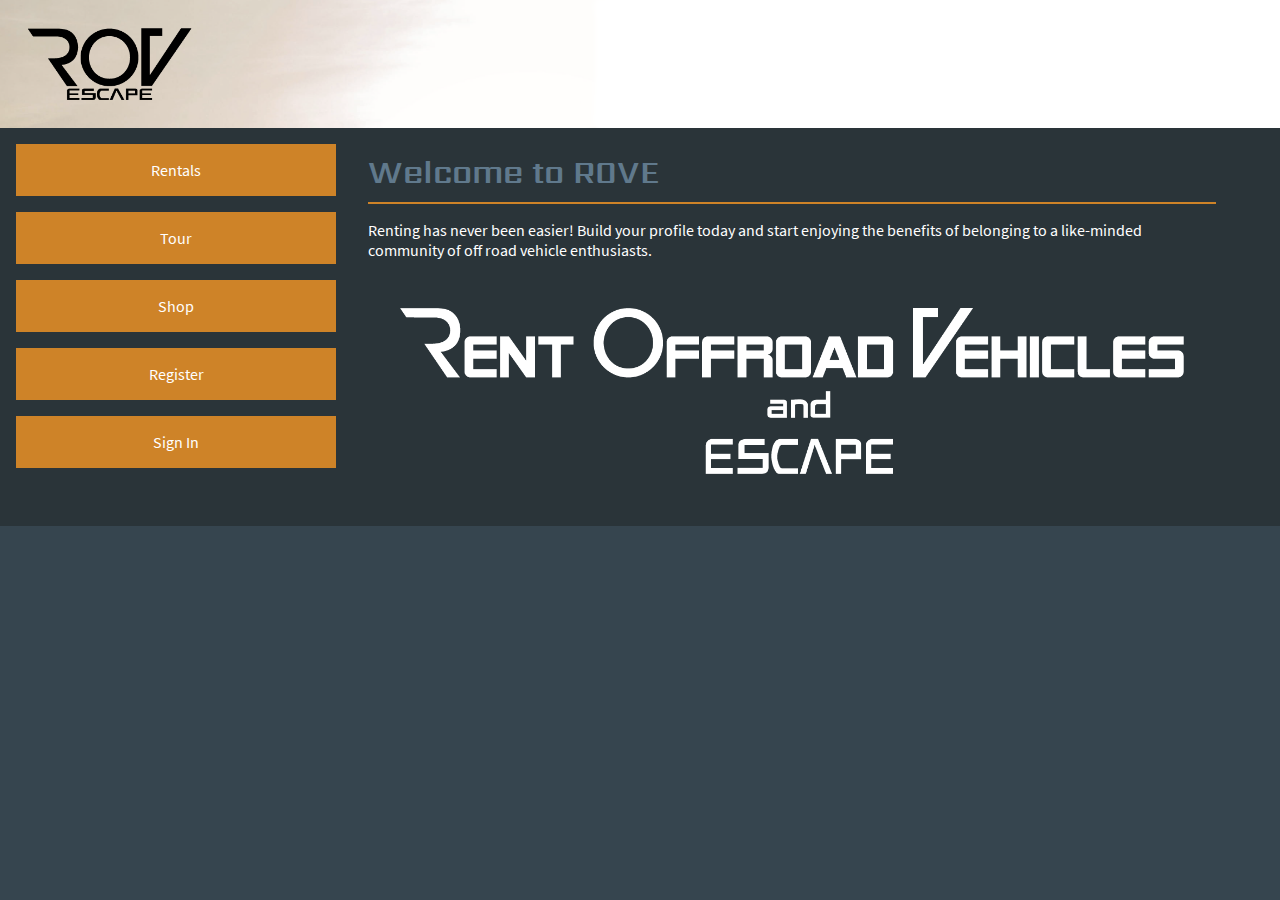
<file: index.html>
<!DOCTYPE html>
    <head>
        <meta charset="utf-8" />
        <meta name="viewport" content="width=device-width, initial-scale=1.0">
        <link rel="stylesheet" href="style.css">
        <title>ROVE: Welcome</title>
    </head>
    <body>
        <a href="index.html">
            <div id="top"></div>
        </a>
        <div id="content" class="border">
            <div id="menu">
                <a href="rent.html">Rentals</a>
                <a href="tour.html">Tour</a>
                <a href="shop.html">Shop</a>
                <a href="register.html">Register</a>
                <a href="signin.html">Sign In</a>
            </div>
            <div id="main">
                <h1>Welcome to ROVE</h1>
                <hr>
                <p>Renting has never been easier! Build your profile today and start enjoying the benefits of belonging to a like-minded community of off road vehicle enthusiasts.</p>
                <img src="img/banner_large.png">
            </div>
        </div>
    </body>
</html>
</file>
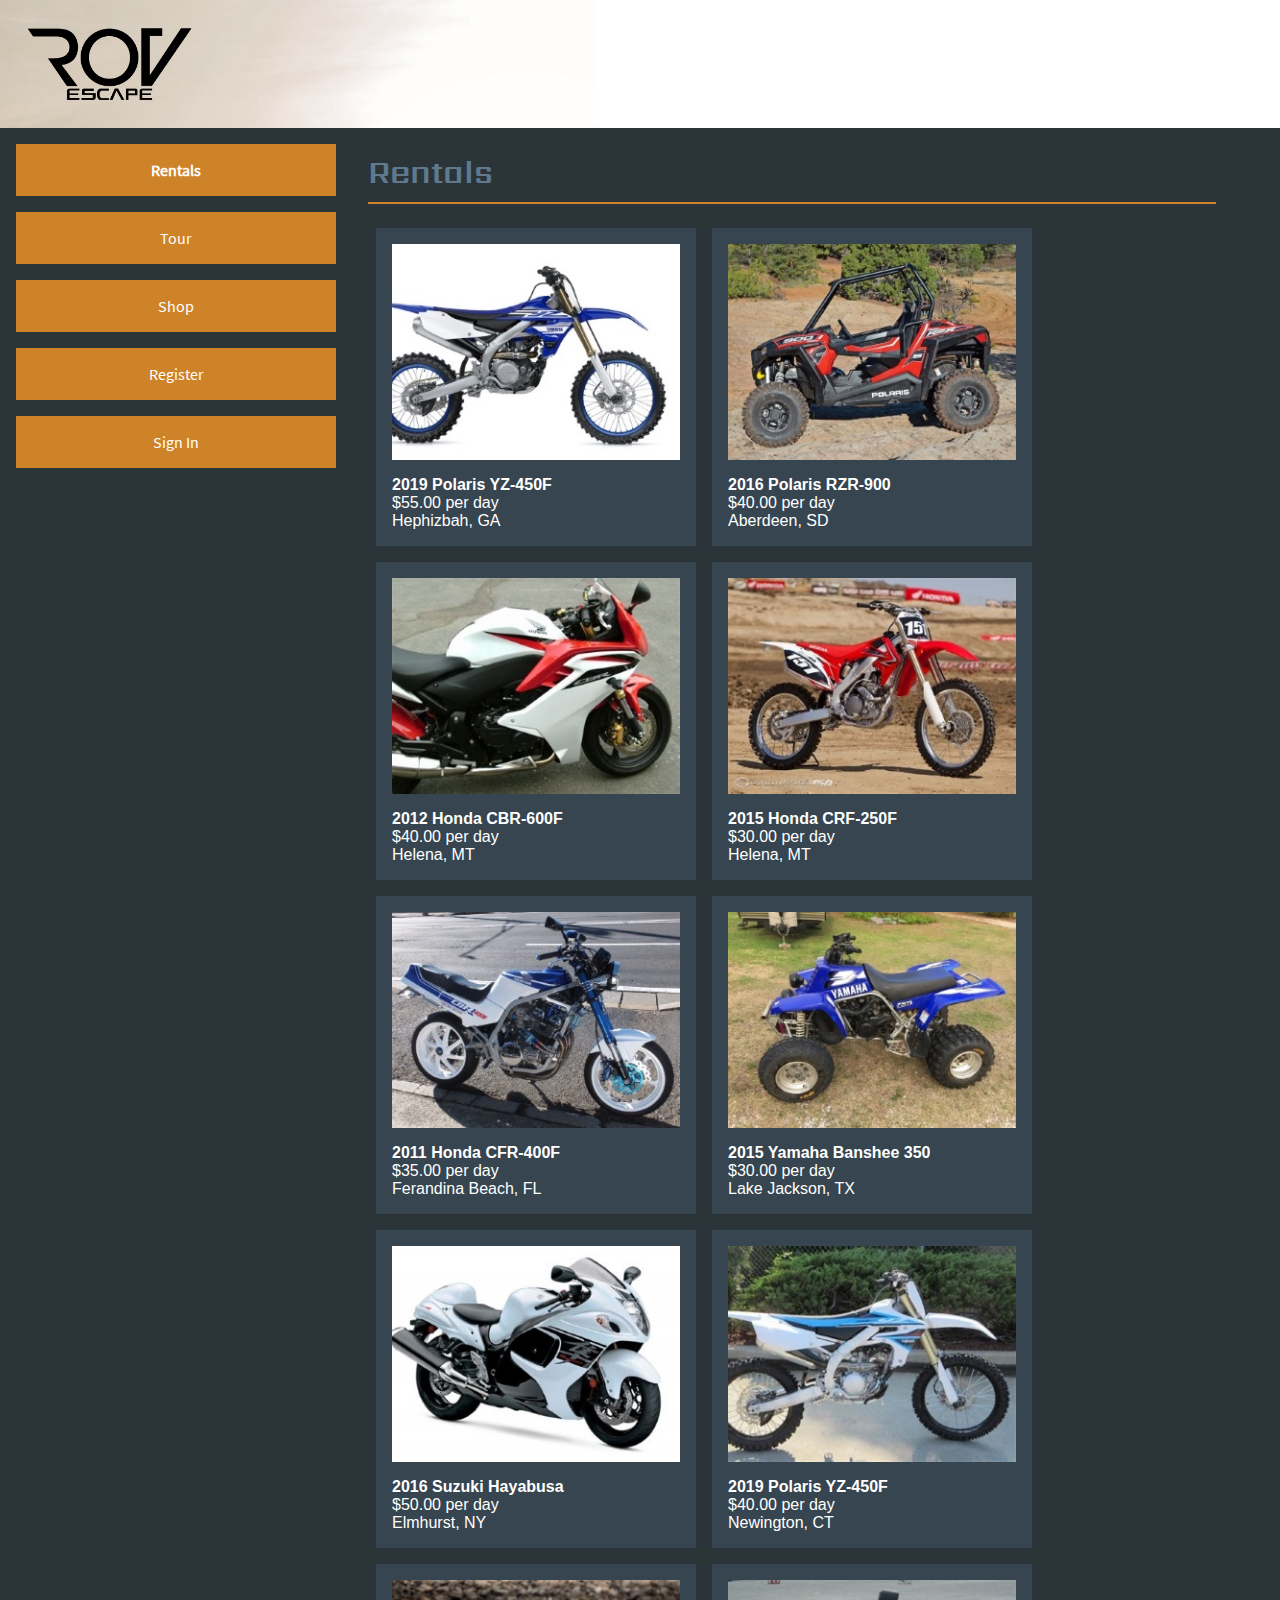
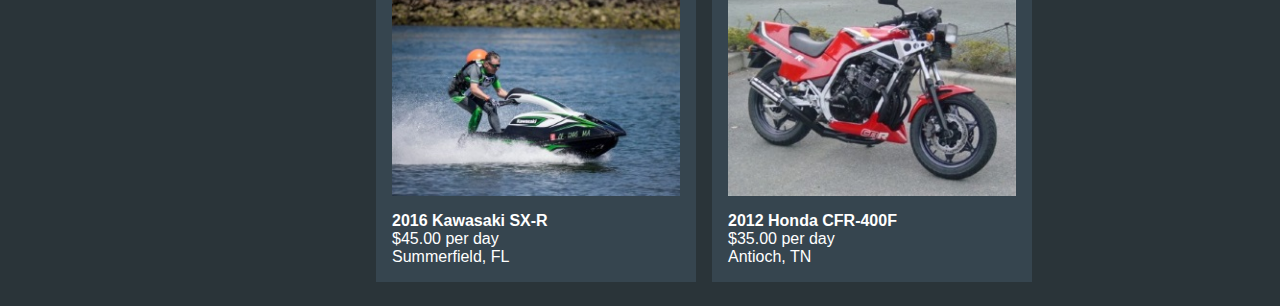
<file: rent.html>
<!DOCTYPE html>
    <head>
        <meta charset="utf-8" />
        <meta name="viewport" content="width=device-width, initial-scale=1.0">
        <link rel="stylesheet" href="style.css">
        <title>ROVE: Rent</title>
    </head>
    <body>
        <a href="index.html">
            <div id="top"></div>
        </a>
        <div id="content" class="border">
            <div id="menu">
                <a href="rent.html"><b>Rentals</b></a>
                <a href="tour.html">Tour</a>
                <a href="shop.html">Shop</a>
                <a href="register.html">Register</a>
                <a href="signin.html">Sign In</a>
            </div>
            <div id="main">
                <h1>Rentals</h1>
                <hr>
                <div id="list">
                    <div class="item">
                        <img src="img/1.jpg">
                        <div>
                            <b>2019 Polaris YZ-450F</b><br>
                            $55.00 per day<br>
                            Hephizbah, GA
                        </div>
                    </div>
                    <div class="item">
                        <img src="img/2.jpg">
                        <div>
                            <b>2016 Polaris RZR-900</b><br>
                            $40.00 per day<br>
                            Aberdeen, SD
                        </div>
                    </div>
                    <div class="item">
                        <img src="img/3.jpg">
                        <div>
                            <b>2012 Honda CBR-600F</b><br>
                            $40.00 per day<br>
                            Helena, MT
                        </div>
                    </div>
                    <div class="item">
                        <img src="img/4.jpg">
                        <div>
                            <b>2015 Honda CRF-250F</b><br>
                            $30.00 per day<br>
                            Helena, MT
                        </div>
                    </div>
                    <div class="item">
                        <img src="img/5.jpg">
                        <div>
                            <b>2011 Honda CFR-400F</b><br>
                            $35.00 per day<br>
                            Ferandina Beach, FL
                        </div>
                    </div>
                    <div class="item">
                        <img src="img/6.jpg">
                        <div>
                            <b>2015 Yamaha Banshee 350</b><br>
                            $30.00 per day<br>
                            Lake Jackson, TX
                        </div>
                    </div>
                    <div class="item">
                        <img src="img/7.jpg">
                        <div>
                            <b>2016 Suzuki Hayabusa</b><br>
                            $50.00 per day<br>
                            Elmhurst, NY
                        </div>
                    </div>
                    <div class="item">
                        <img src="img/8.jpg">
                        <div>
                            <b>2019 Polaris YZ-450F</b><br>
                            $40.00 per day<br>
                            Newington, CT
                        </div>
                    </div>
                    <div class="item">
                        <img src="img/9.jpg">
                        <div>
                            <b>2016 Kawasaki SX-R</b><br>
                            $45.00 per day<br>
                            Summerfield, FL
                        </div>
                    </div>
                    <div class="item">
                        <img src="img/10.jpg">
                        <div>
                            <b>2012 Honda CFR-400F</b><br>
                            $35.00 per day<br>
                            Antioch, TN
                        </div>
                    </div>
                </div>
            </div>
        </div>
    </body>
</html>
</file>
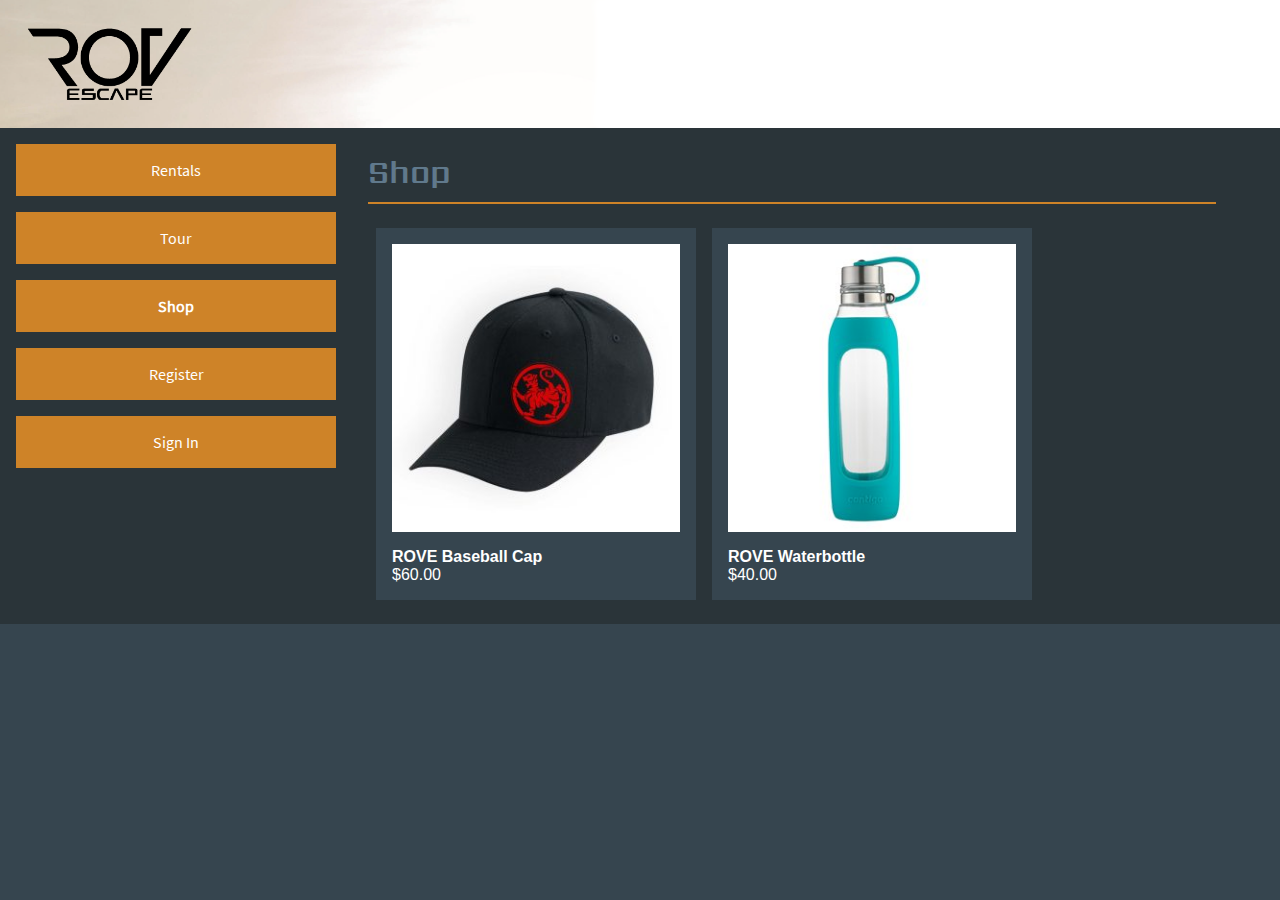
<file: shop.html>
<!DOCTYPE html>
    <head>
        <meta charset="utf-8" />
        <meta name="viewport" content="width=device-width, initial-scale=1.0">
        <link rel="stylesheet" href="style.css">
        <title>ROVE: Shop</title>
    </head>
    <body>
        <a href="index.html">
            <div id="top"></div>
        </a>
        <div id="content" class="border">
            <div id="menu">
                <a href="rent.html">Rentals</a>
                <a href="tour.html">Tour</a>
                <a href="shop.html"><b>Shop</b></a>
                <a href="register.html">Register</a>
                <a href="signin.html">Sign In</a>
            </div>
            <div id="main">
                <h1>Shop</h1>
                <hr>
                <div id="list">
                    <div class="item">
                        <img src="img/hat.jpeg">
                        <div>
                            <b>ROVE Baseball Cap</b><br>
                            $60.00
                        </div>
                    </div>
                    <div class="item">
                        <img src="img/bottle.jpeg">
                        <div>
                            <b>ROVE Waterbottle</b><br>
                            $40.00
                        </div>
                    </div>
                </div>
            </div>
        </div>
    </body>
</html>
</file>
<file: style.css>
@font-face {
   font-family: "Source Sans";
   src: url("font/SourceSans.ttf");
}

@font-face {
   font-family: "Sarpanch";
   src: url("font/Sarpanch.ttf");
}

* {
    box-sizing: border-box;
}

body {
    background: #36454F;
    margin: 0;
    font-family: sans-serif;
}

h1 {
    color: #60798c;
    font-family: "Sarpanch";
    margin-bottom: 0.25em;
}

p {
    color: white;
    font-family: "Source Sans";
}

#menu {
    float: left;
    width: calc(30% - 2em);
    text-align: center;
}

#menu a {
    padding: 1em;
    margin: 1em;
    display: block;
    width: calc(100% - 2em);
    color: white;
    background: #ce8328;
    text-decoration: none;
    font-family: "Source Sans";
    font-size: 1em;
}

#main {
    float: left;
    width: calc(70% - 1em);
    margin-left: 0;
    margin-bottom: 1em;
    padding: 0 1em 0 1em;
}

#main img {
    width: 100%;
    padding: 2em;
}

#content {
    overflow: auto;
    background: #2a3439;
}

@media only screen and (max-width:620px) {
    #main, #menu {
        width: calc(100%);
    }
}

hr {
    border-top: 2px solid #CE8328;
    border-bottom: 0;
    border-right: 0;
    border-left: 0;
    margin: 0;
}

#list {
    margin-top: 1em;
    display: flex;
    flex-wrap: wrap;
}

.item {
    margin: 0.5em;
    width: 20em;
    background: #36454F;
}

#list img {
    padding: 1em 1em 0 1em;
    display: block;
}

.item div {
    padding: 1em 1em 1em 1em;
    color: white;
}

label {
    color: white;
}

#top {
    width: 100%;
    background-color: white;
    background-image: url("img/top_large.png");
    background-repeat: no-repeat;
    background-position: top left;
    background-size: auto 8em;
    height: 8em; 
}
</file>
